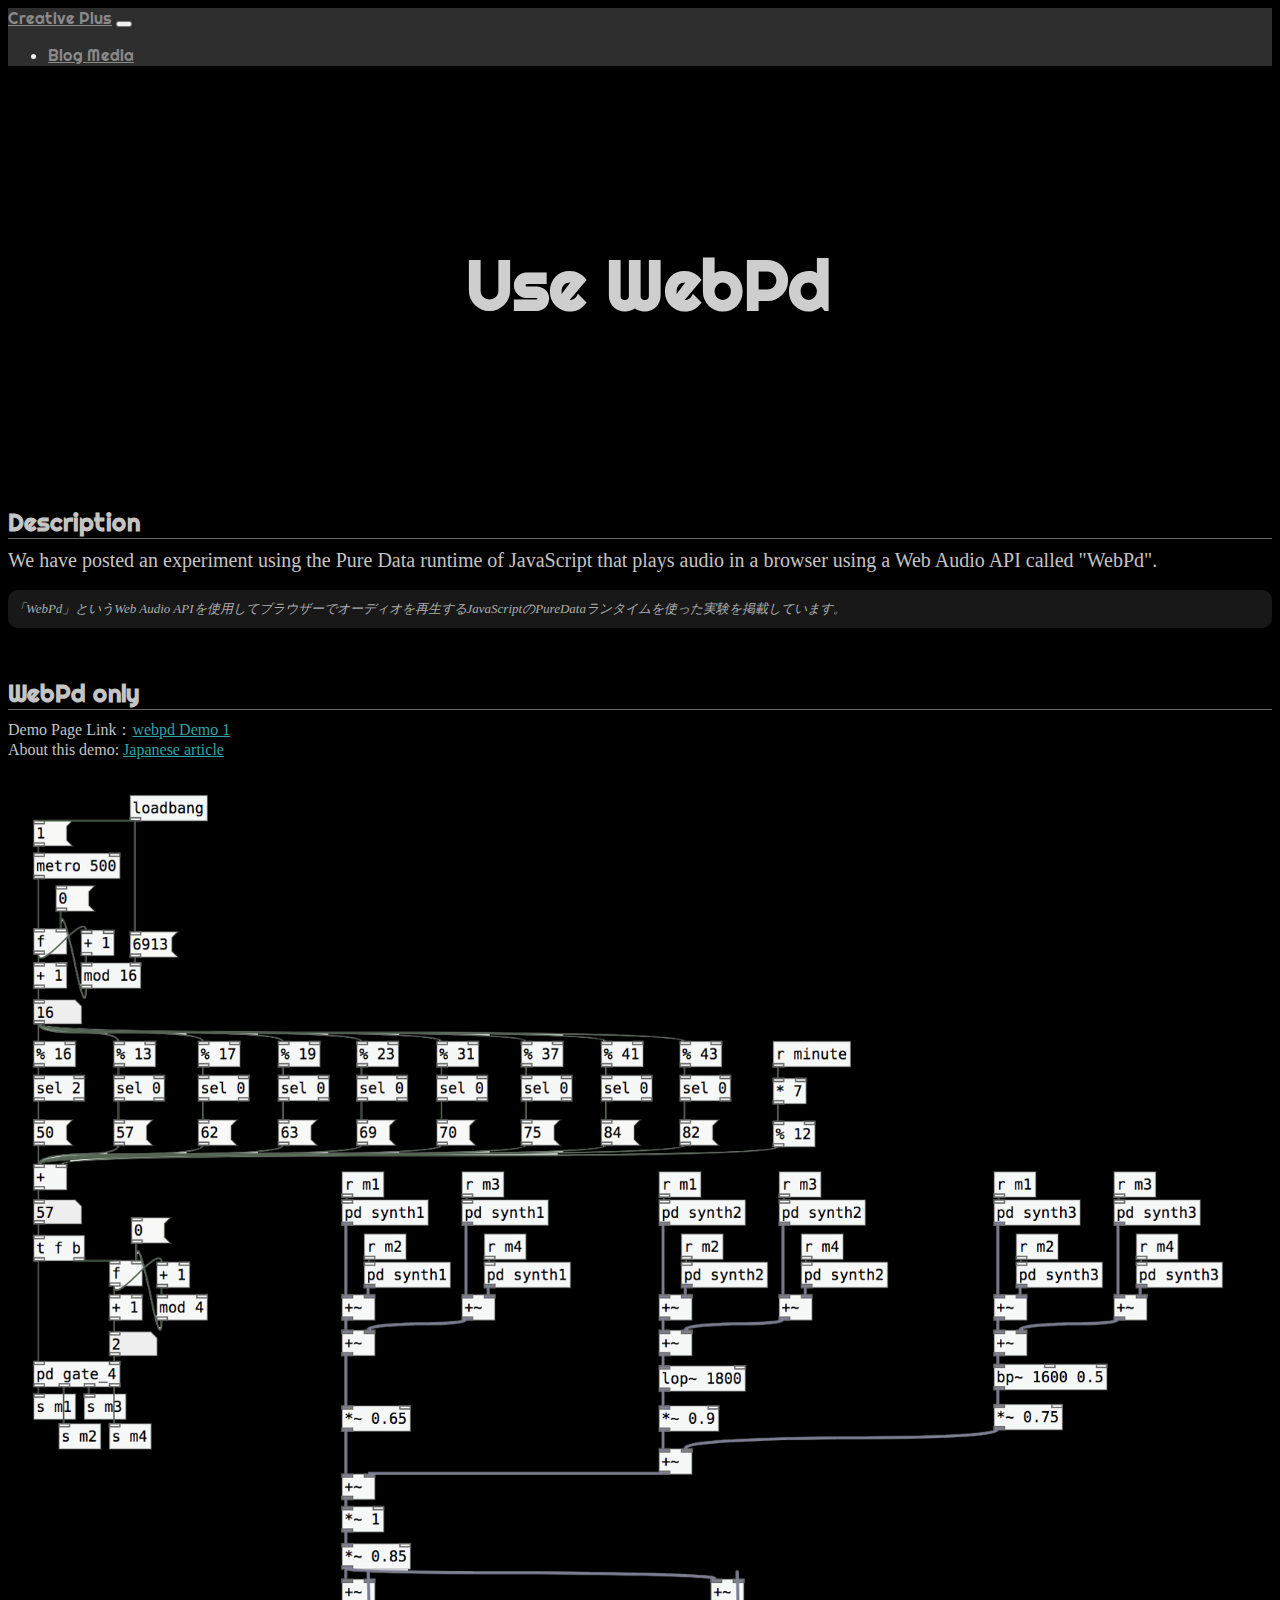
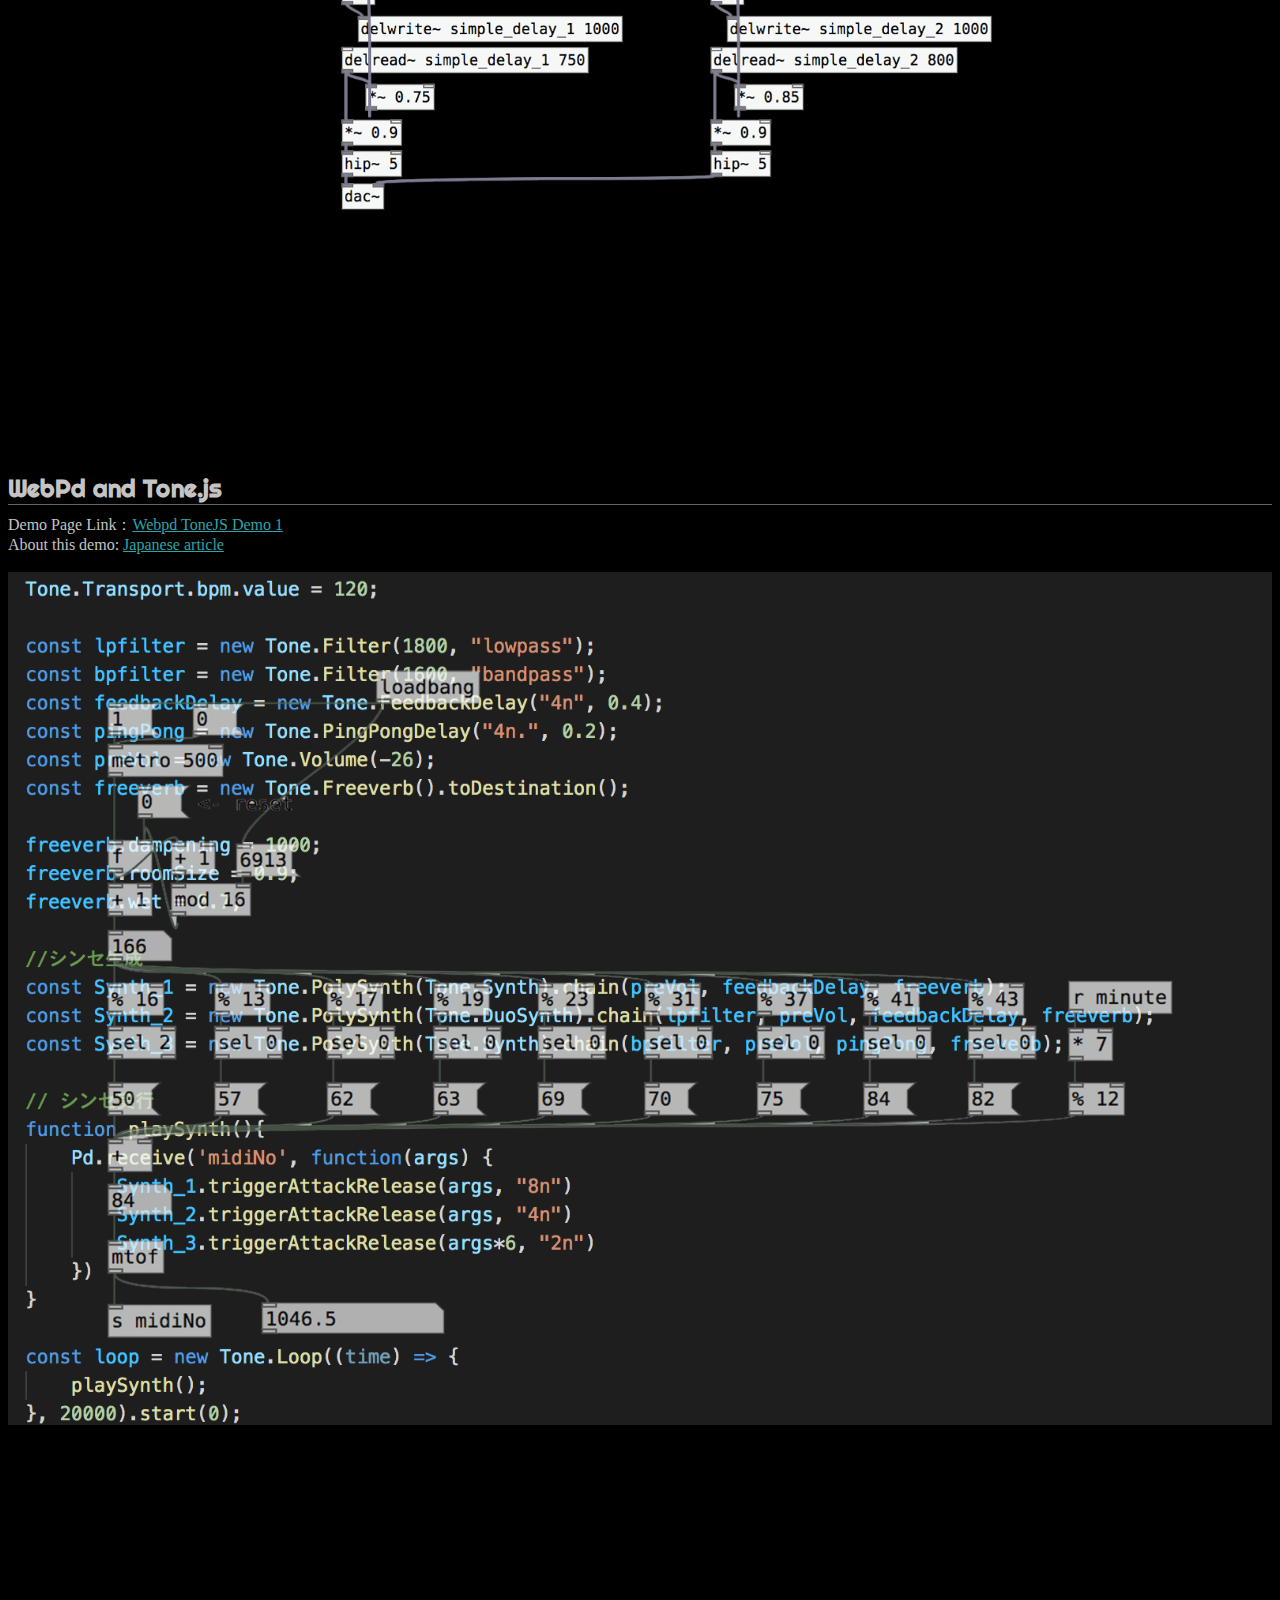
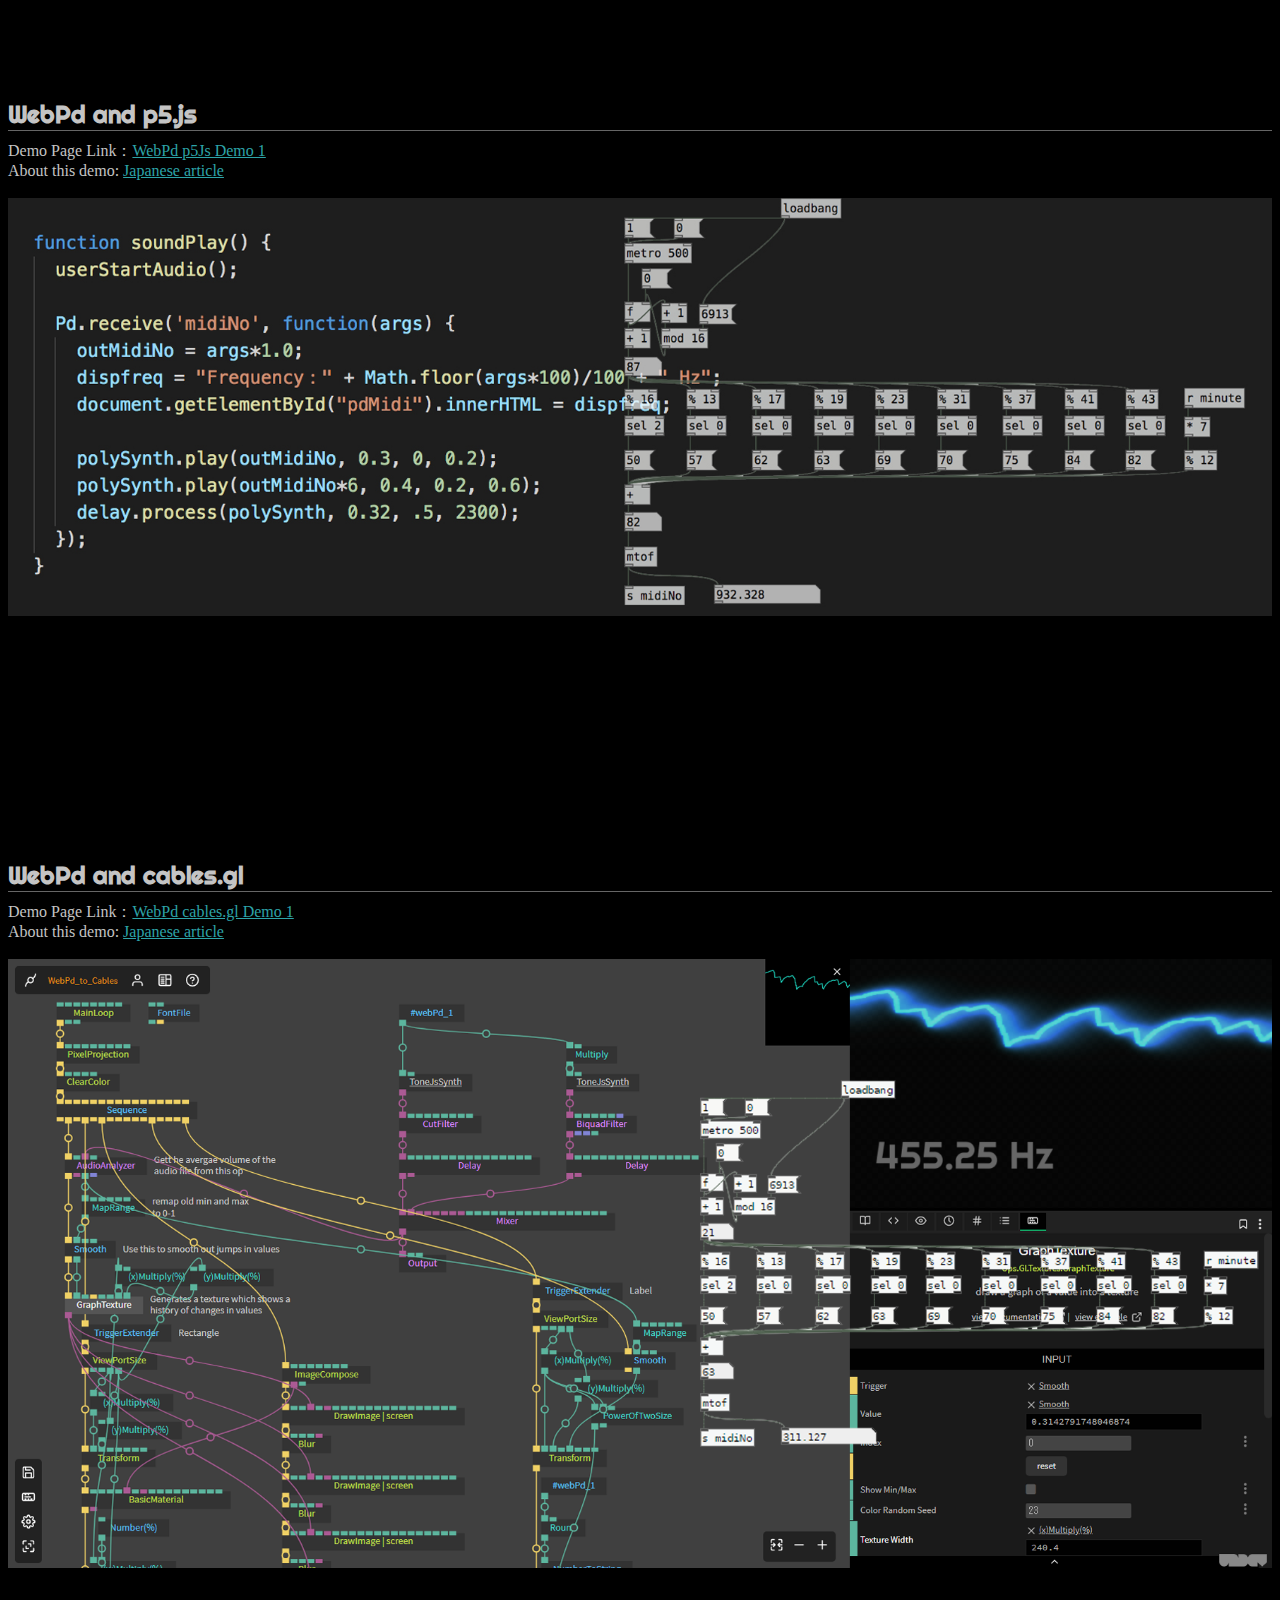
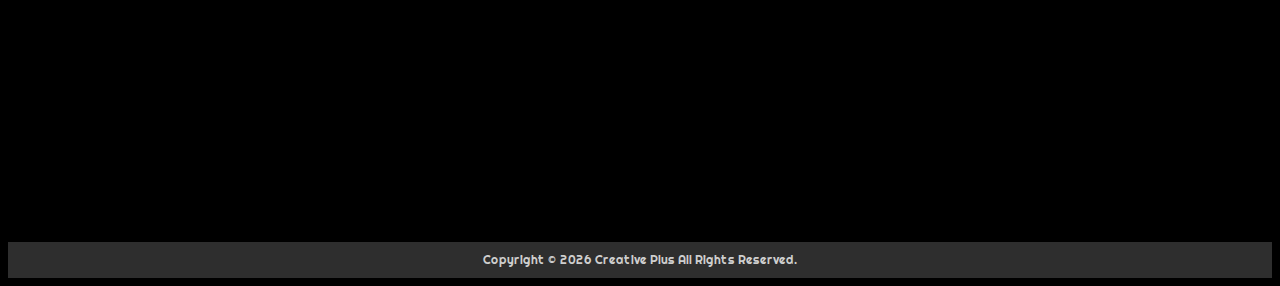
<file: index.html>
<!DOCTYPE html>
<html>
  <head>
    <meta charset="utf-8">
    <meta http-equiv="X-UA-Compatible" content="IE=edge">
    <meta name="viewport" content="width=device-width, initial-scale=1">

    <title>Use WebPd Demo | By Creative Plus</title>

	<meta name="keywords" content="WebPd,PureData,Tone.js">
    <meta name="description" content="Use WebPd">

	<link rel="stylesheet" href="https://stackpath.bootstrapcdn.com/bootstrap/4.1.3/css/bootstrap.min.css" integrity="sha384-MCw98/SFnGE8fJT3GXwEOngsV7Zt27NXFoaoApmYm81iuXoPkFOJwJ8ERdknLPMO" crossorigin="anonymous">
	<link href="./style.css" rel="stylesheet">
	<link href="https://fonts.googleapis.com/css?family=Righteous&display=swap" rel="stylesheet">

	<script type="text/javascript" src="https://creative-plus.net/webpd-demo/js/jquery-3.5.1.min.js"></script>

	<!-- ファビコン -->
	<link rel="icon" href="./icon/favicon.ico">

	<!-- スマホ用アイコン -->
	<link rel="apple-touch-icon" sizes="180x180" href="./icon/apple-touch-icon.png">

	<!-- Global site tag (gtag.js) - Google Analytics -->
	<script async src="https://www.googletagmanager.com/gtag/js?id=UA-115360150-1"></script>
	<script>
	window.dataLayer = window.dataLayer || [];
	function gtag(){dataLayer.push(arguments);}
	gtag('js', new Date());

	gtag('config', 'UA-115360150-1');
	</script>

  </head>
  <body>

<div class="container-fluid">
	<!-- ヘッダー -->
	<div class="row sticky-top">
		<div class="col-md-1 page-header">
		</div>
		<div class="col-md-10 page-header">
			<nav class="navbar navbar-expand-sm navbar-dark">
				<a class="navbar-brand" href="https://creative-plus.net/">Creative Plus</a>
				<button class="navbar-toggler" type="button" data-toggle="collapse" data-target="#navbarNavAltMarkup" aria-controls="navbarNavAltMarkup" aria-expanded="false" aria-label="Toggle navigation">
					<span class="navbar-toggler-icon"></span>
				</button>
				<div class="collapse navbar-collapse justify-content-end" id="navbarNavAltMarkup">
					<ul class="navbar-nav">
						<li class="nav-item">
							<a class="nav-link" href="https://blog.creative-plus.net/">Blog Media</span></a>
						</li>
						<!--<li class="nav-item dropdown">
							<a class="nav-link dropdown-toggle" href="#" id="navbarDropdownMenuLink" role="button" data-toggle="dropdown" aria-haspopup="true" aria-expanded="false">
								Tools
							</a>
							<div class="dropdown-menu" aria-labelledby="navbarDropdownMenuLink">
								<a class="dropdown-item" href="./index.html">Midi Number Tools</a>
								<a class="dropdown-item" href="#">New Tools</a>
							</div>
						</li>-->
					</ul>
				</div>
			</nav>
		</div>
		<div class="col-md-1 page-header">
		</div>
	</div>
	<div class="row">
		<div class="col-md-12 top-space">
			<h1><div style="font-size: 5.5vw">Use WebPd</div></h1>
		</div>
	</div>
	<!-- コンテンツ -->
	<div class="row">
		<div class="col-md-1"><!-- 全体余白 -->
		</div>
		<div class="col-md-10"><!-- メインコンテンツ　ここから -->
			<div class="row contents-margin"><!-- コンテンツタイトル -->
				<div class="col-md-12">
					<h2 class="contents-title">Description</h2>
					<div style="font-size:125%;">
						We have posted an experiment using the Pure Data runtime of JavaScript that plays audio in a browser using a Web Audio API called "WebPd".
					</div><br>
					<div class="jpn-text">
						「WebPd」というWeb Audio APIを使用してブラウザーでオーディオを再生するJavaScriptのPureDataランタイムを使った実験を掲載しています。
					</div>
				</div>
			</div>
			<div class="row contents-margin">
				<div class="col-md-6">
					<h2 class="contents-title">WebPd only</h2>
					Demo Page Link：<a href="https://creative-plus.net/webpd-demo/webpd-Demo1.html">webpd Demo 1</a><br>
					About this demo: <a href="https://blog.creative-plus.net/archives/10179" target="_blank" rel="noopener noreferrer">Japanese article</a><br><br>
					<a href="https://creative-plus.net/webpd-demo/webpd-Demo1.html"><img src="./asset1/bg.png" width="100%"></a><br>
					<br>
					<div align="center">
						<iframe width="352" height="198" src="https://www.youtube.com/embed/ieQelgTKZ0w" title="YouTube video player" frameborder="0" allow="accelerometer; autoplay; clipboard-write; encrypted-media; gyroscope; picture-in-picture" allowfullscreen></iframe>
					</div>
				</div>
				<div class="col-md-6">
					<h2 class="contents-title">WebPd and Tone.js</h2>
					Demo Page Link：<a href="https://creative-plus.net/webpd-demo/webpd-ToneJS-Demo1.html">Webpd ToneJS Demo 1</a><br>
					About this demo: <a href="https://blog.creative-plus.net/archives/10267" target="_blank" rel="noopener noreferrer">Japanese article</a><br><br>
					<a href="https://creative-plus.net/webpd-demo/webpd-ToneJS-Demo1.html"><img src="./asset2/bg.png" width="100%"></a><br>
					<br>
					<div align="center">
						<iframe width="352" height="198" src="https://www.youtube.com/embed/T7pLPPW6mYE" title="YouTube video player" frameborder="0" allow="accelerometer; autoplay; clipboard-write; encrypted-media; gyroscope; picture-in-picture" allowfullscreen></iframe>
					</div>
				</div>
			</div>
			<div class="row contents-margin">
				<div class="col-md-6">
					<h2 class="contents-title">WebPd and p5.js</h2>
					Demo Page Link：<a href="https://creative-plus.net/webpd-demo/webpd-p5js-Demo1.html">WebPd p5Js Demo 1</a><br>
					About this demo: <a href="https://blog.creative-plus.net/archives/10280" target="_blank" rel="noopener noreferrer">Japanese article</a><br><br>
					<a href="https://creative-plus.net/webpd-demo/webpd-p5js-Demo1.html"><img src="./asset3/bg_1.png" width="100%"></a><br>
					<br>
					<div align="center">
						<iframe width="352" height="198" src="https://www.youtube.com/embed/q5zw_nGdSWc" title="YouTube video player" frameborder="0" allow="accelerometer; autoplay; clipboard-write; encrypted-media; gyroscope; picture-in-picture" allowfullscreen></iframe>
					</div>
				</div>
				<div class="col-md-6">
					<h2 class="contents-title">WebPd and cables.gl</h2>
					Demo Page Link：<a href="https://creative-plus.net/webpd-demo/webpd-cables-Demo1.html">WebPd cables.gl Demo 1</a><br>
					About this demo: <a href="https://blog.creative-plus.net/archives/10292" target="_blank" rel="noopener noreferrer">Japanese article</a><br><br>
					<a href="https://creative-plus.net/webpd-demo/webpd-cables-Demo1.html"><img src="./asset4/bg.png" width="100%"></a><br>
					<br>
					<div align="center">
						<iframe width="352" height="198" src="https://www.youtube.com/embed/18wS0hyXbIo" title="YouTube video player" frameborder="0" allow="accelerometer; autoplay; clipboard-write; encrypted-media; gyroscope; picture-in-picture" allowfullscreen></iframe>
					</div>
				</div>
			</div>
		</div><!-- メインコンテンツ　ここまで -->
		<div class="col-md-1"><!-- 全体余白 -->
		</div>
	</div>
	<div class="row"><!-- Footer -->
		<div class="col-md-12 page-footer">
			<div id="copyRights" style="font-size:75%; text-align: center;"></div>
			<script data-name="BMC-Widget" data-cfasync="false" src="https://cdnjs.buymeacoffee.com/1.0.0/widget.prod.min.js" data-id="creativeplus" data-description="Support me on Buy me a coffee!" data-message="" data-color="#FF5F5F" data-position="Right" data-x_margin="18" data-y_margin="18"></script>
		</div>
	</div>
</div>


	<script type="text/javascript">myDate = new Date() ;myYear = myDate.getFullYear (); copyRights.innerHTML= 'Copyright &copy; ' + myYear + ' Creative Plus All Rights Reserved.';</script>
	<script src="https://cdnjs.cloudflare.com/ajax/libs/popper.js/1.14.3/umd/popper.min.js" integrity="sha384-ZMP7rVo3mIykV+2+9J3UJ46jBk0WLaUAdn689aCwoqbBJiSnjAK/l8WvCWPIPm49" crossorigin="anonymous"></script>
	<script src="https://stackpath.bootstrapcdn.com/bootstrap/4.1.3/js/bootstrap.min.js" integrity="sha384-ChfqqxuZUCnJSK3+MXmPNIyE6ZbWh2IMqE241rYiqJxyMiZ6OW/JmZQ5stwEULTy" crossorigin="anonymous"></script>


</body>
</html>
</file>
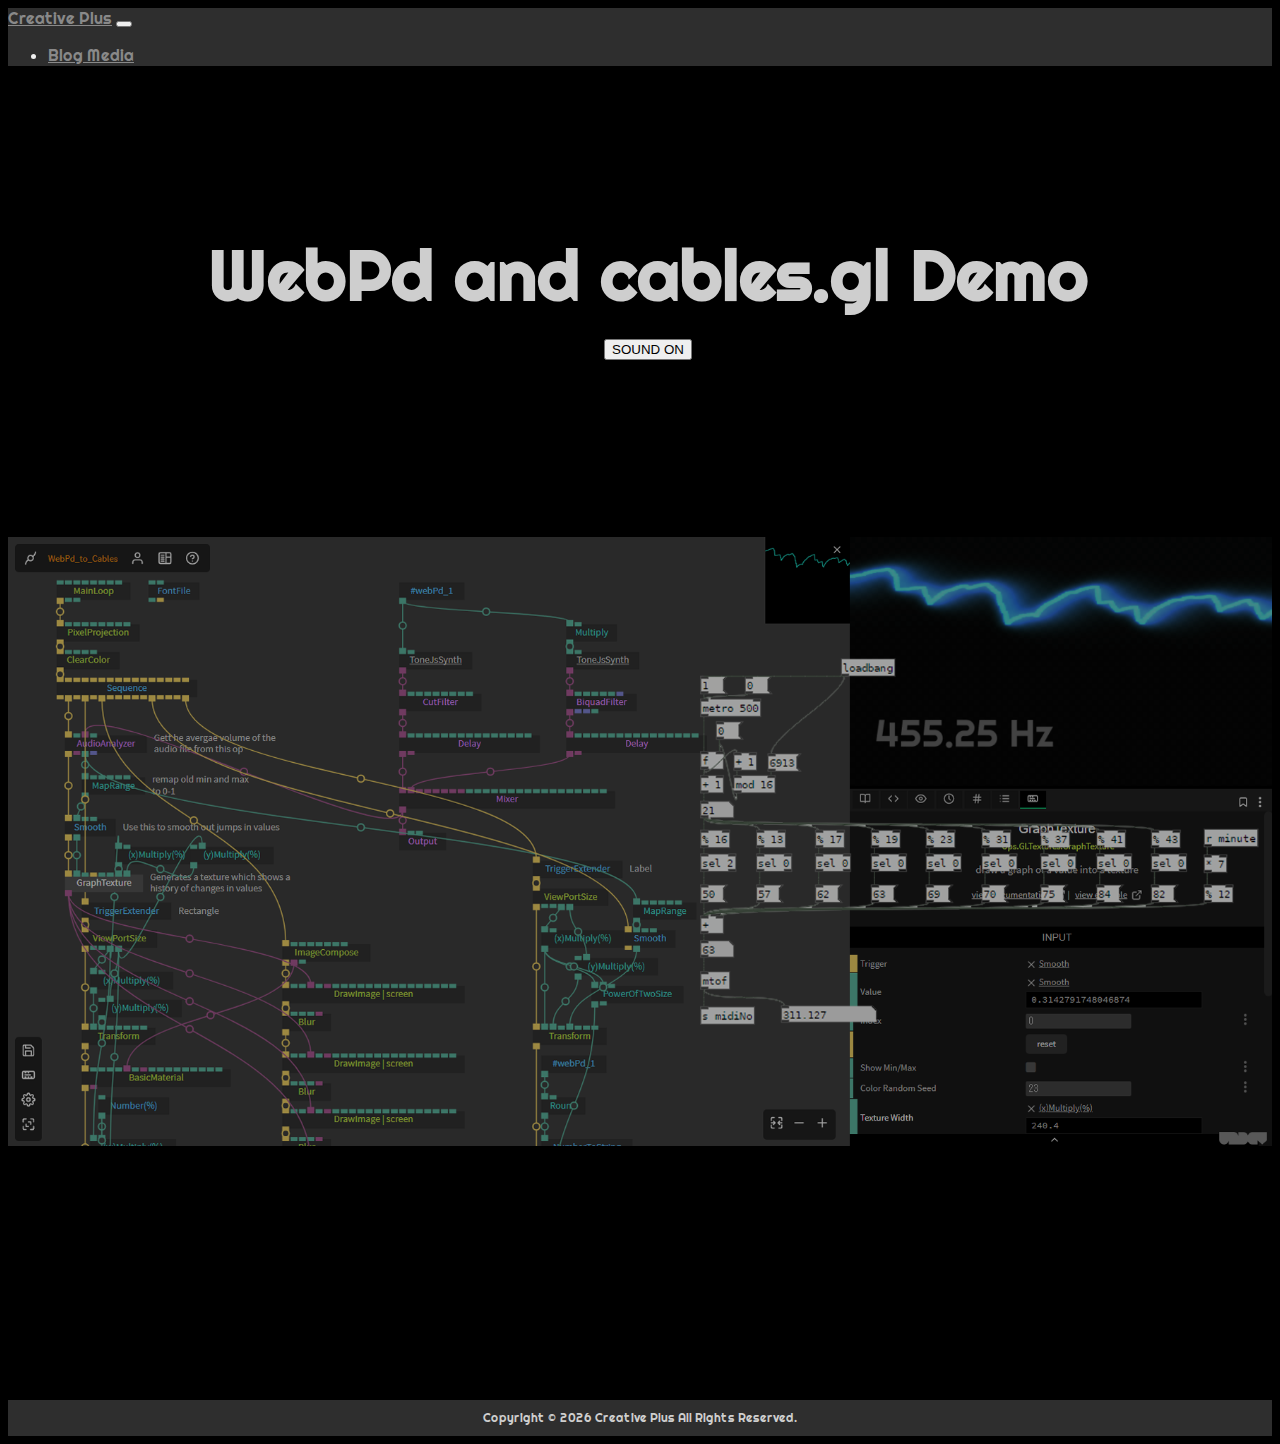
<file: webpd-cables-Demo1.html>
<!DOCTYPE html>
<html>
  <head>
    <meta charset="utf-8">
    <meta http-equiv="X-UA-Compatible" content="IE=edge">
    <meta name="viewport" content="width=device-width, initial-scale=1">

	<!-- cables 背景 -->
	<canvas id="glcanvas" width="100vw" height="100vh"></canvas>

    <title>WebPd and cables.gl Demo | By Creative Plus</title>

	<meta name="keywords" content="WebPd,cables.gl,PureData">
    <meta name="description" content="WebPd and cables.gl Demo">

	<link rel="stylesheet" href="https://stackpath.bootstrapcdn.com/bootstrap/4.1.3/css/bootstrap.min.css" integrity="sha384-MCw98/SFnGE8fJT3GXwEOngsV7Zt27NXFoaoApmYm81iuXoPkFOJwJ8ERdknLPMO" crossorigin="anonymous">
	<link href="./style.css" rel="stylesheet">
	<link href="https://fonts.googleapis.com/css?family=Righteous&display=swap" rel="stylesheet">

	<script type="text/javascript" src="https://creative-plus.net/webpd-demo/asset4/nowClock.js"></script>

	<!-- WebPd -->
	<script type="text/javascript" src="https://creative-plus.net/webpd-demo/js/jquery-3.5.1.min.js"></script>
	<script type="text/javascript" src="https://creative-plus.net/webpd-demo/js/webpd-latest.min.js"></script>

	<!-- ファビコン -->
	<link rel="icon" href="./icon/favicon.ico">

	<!-- スマホ用アイコン -->
	<link rel="apple-touch-icon" sizes="180x180" href="./icon/apple-touch-icon.png">

	<!-- Global site tag (gtag.js) - Google Analytics -->
	<script async src="https://www.googletagmanager.com/gtag/js?id=UA-115360150-1"></script>
	<script>
	window.dataLayer = window.dataLayer || [];
	function gtag(){dataLayer.push(arguments);}
	gtag('js', new Date());

	gtag('config', 'UA-115360150-1');
	</script>

  </head>
  <body>

<div class="container-fluid">
	<!-- ヘッダー -->
	<div class="row sticky-top">
		<div class="col-md-1 page-header">
		</div>
		<div class="col-md-10 page-header">
			<nav class="navbar navbar-expand-sm navbar-dark">
				<a class="navbar-brand" href="https://creative-plus.net/">Creative Plus</a>
				<button class="navbar-toggler" type="button" data-toggle="collapse" data-target="#navbarNavAltMarkup" aria-controls="navbarNavAltMarkup" aria-expanded="false" aria-label="Toggle navigation">
					<span class="navbar-toggler-icon"></span>
				</button>
				<div class="collapse navbar-collapse justify-content-end" id="navbarNavAltMarkup">
					<ul class="navbar-nav">
						<li class="nav-item">
							<a class="nav-link" href="https://blog.creative-plus.net/">Blog Media</span></a>
						</li>
					</ul>
				</div>
			</nav>
		</div>
		<div class="col-md-1 page-header">
		</div>
	</div>
	<div class="row">
		<div class="col-md-12 top-space">
			<h1><div style="font-size: 5.5vw">WebPd and cables.gl Demo</div></h1>
			<input type="button" onclick="Pd.start();setWindow()" value="SOUND ON" class="btn btn-primary">
		</div>
	</div>
	<!-- コンテンツ -->
	<div class="row" >
		<div class="col-md-1"><!-- 全体余白 -->
		</div>
		<div class="col-md-10"><!-- メインコンテンツ　ここから -->
			<!--<div class="row">
				<div class="col-md-12 contents-title anchor">
					<h2></h2>

				</div>
			</div>-->
			<div class="row contents-margin"style="padding: 50px 0px 200px;">
				<div class="col-md-12" id="settingScreen">
					<div id="RealtimeClockArea" style="font-size: 2.5vw"></div>
					<img src="./asset4/bg.png" style="opacity: 0.65;" width="100%" >
				</div>
			</div>
		</div><!-- メインコンテンツ　ここまで -->
		<div class="col-md-1"><!-- 全体余白 -->
		</div>
	</div>
	<div class="row"><!-- Footer -->
		<div class="col-md-12 page-footer">
			<div id="copyRights" style="font-size:75%; text-align: center;"></div>
			<script data-name="BMC-Widget" data-cfasync="false" src="https://cdnjs.buymeacoffee.com/1.0.0/widget.prod.min.js" data-id="creativeplus" data-description="Support me on Buy me a coffee!" data-message="" data-color="#FF5F5F" data-position="Right" data-x_margin="18" data-y_margin="18"></script>
		</div>
	</div>
</div>


	<script type="text/javascript">myDate = new Date() ;myYear = myDate.getFullYear (); copyRights.innerHTML= 'Copyright &copy; ' + myYear + ' Creative Plus All Rights Reserved.';</script>
	<script src="https://cdnjs.cloudflare.com/ajax/libs/popper.js/1.14.3/umd/popper.min.js" integrity="sha384-ZMP7rVo3mIykV+2+9J3UJ46jBk0WLaUAdn689aCwoqbBJiSnjAK/l8WvCWPIPm49" crossorigin="anonymous"></script>
	<script src="https://stackpath.bootstrapcdn.com/bootstrap/4.1.3/js/bootstrap.min.js" integrity="sha384-ChfqqxuZUCnJSK3+MXmPNIyE6ZbWh2IMqE241rYiqJxyMiZ6OW/JmZQ5stwEULTy" crossorigin="anonymous"></script>

	<script>
		//document.body.onclick = setWindow; //画面のどこをクリックしても

		//初期表示は非表示
		document.getElementById("settingScreen").style.visibility ="visible";

		function setWindow(){
			const settingScreen = document.getElementById("settingScreen");

			if(settingScreen.style.visibility=="visible"){
				// hiddenで非表示
				settingScreen.style.visibility ="hidden";
			}else{
				// visibleで表示
				settingScreen.style.visibility ="visible";
			}
		}
	</script>

	<libs/>
	<script type="text/javascript" src="./asset4/js/patch.js" async></script>
	<corelibs/>

	<script>

		// disable rubberband effect on mobile devices
		document.getElementById('glcanvas').addEventListener('touchmove', (e)=>{ e.preventDefault(); }, false);


		function patchInitialized(patch) {
			// You can now access the patch object (patch), register variable watchers and so on
		}

		function patchFinishedLoading(patch) {
			// The patch is ready now, all assets have been loaded
		}

		//WebPdのロード
		var patch
		$.get('./asset4/myPatch.pd', function(patchStr) {
		patch = Pd.loadPatch(patchStr)
		//Pd.start()
		})

		document.addEventListener('CABLES.jsLoaded', function (event) {
			CABLES.patch = new CABLES.Patch({
				patch: CABLES.exportedPatch,
				prefixAssetPath: '',
				glCanvasId: 'glcanvas',
				glCanvasResizeToWindow: true,
				onPatchLoaded: patchInitialized,
				onFinishedLoading: patchFinishedLoading,
			});
			Pd.receive('midiNo', function(args) {
				CABLES.patch.setVariable("webPd_1",args); //cablesに渡す("ID名",値)
			})

		});

	</script>
</body>
</html>
</file>
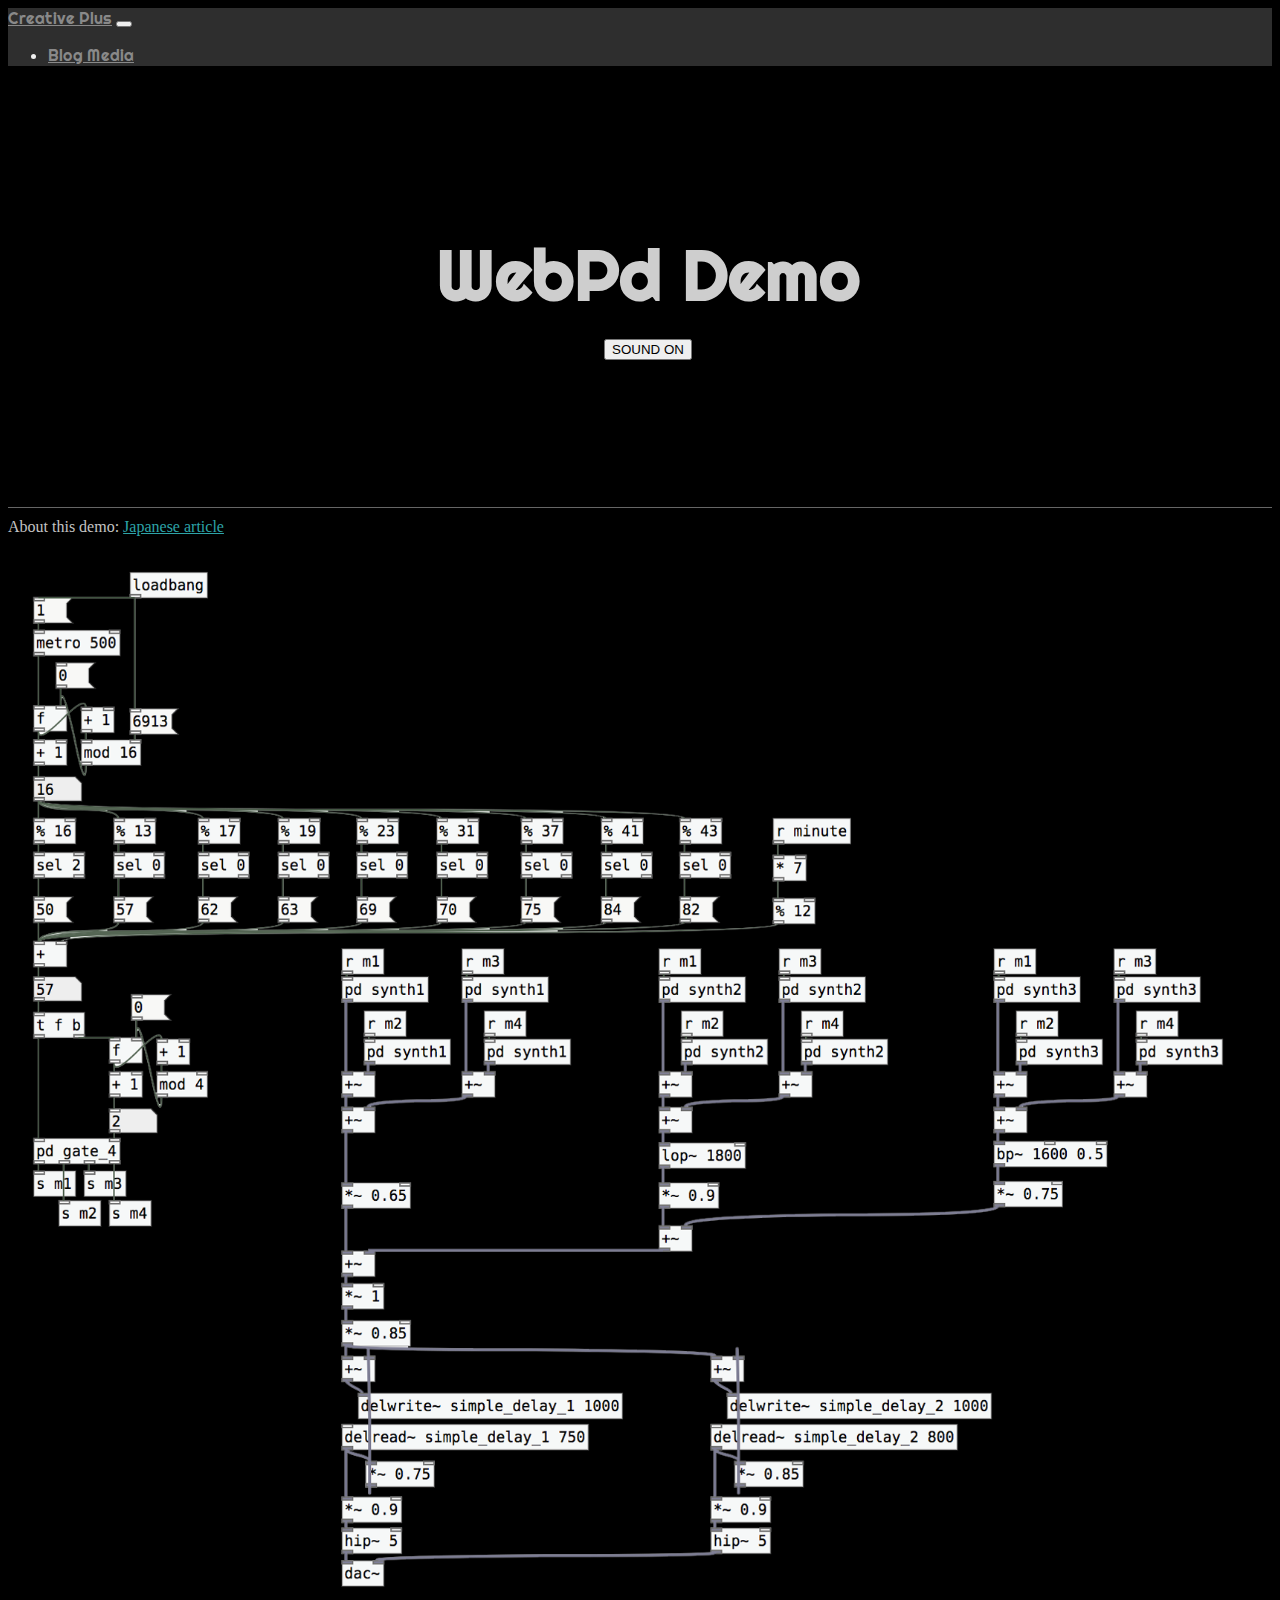
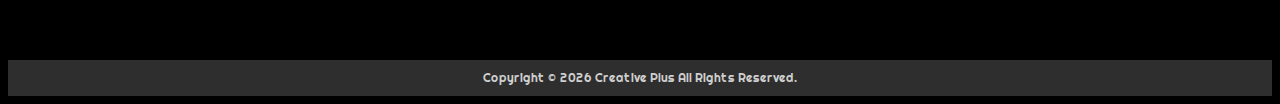
<file: webpd-Demo1.html>
<!DOCTYPE html>
<html>
  <head>
    <meta charset="utf-8">
    <meta http-equiv="X-UA-Compatible" content="IE=edge">
    <meta name="viewport" content="width=device-width, initial-scale=1">

    <title>WebPd Demo | By Creative Plus</title>

	<meta name="keywords" content="WebPd,PureData">
    <meta name="description" content="WebPd Demo">

	<link rel="stylesheet" href="https://stackpath.bootstrapcdn.com/bootstrap/4.1.3/css/bootstrap.min.css" integrity="sha384-MCw98/SFnGE8fJT3GXwEOngsV7Zt27NXFoaoApmYm81iuXoPkFOJwJ8ERdknLPMO" crossorigin="anonymous">
	<link href="./style.css" rel="stylesheet">
	<link href="https://fonts.googleapis.com/css?family=Righteous&display=swap" rel="stylesheet">

	<script type="text/javascript" src="https://creative-plus.net/webpd-demo/js/jquery-3.5.1.min.js"></script>

	<!-- WebPd -->
	<script type="text/javascript" src="https://creative-plus.net/webpd-demo/js/webpd-latest.min.js"></script>

	<script>
        var patch
        $.get('https://creative-plus.net/webpd-demo/asset1/myPatch.pd', function(patchStr) {
          patch = Pd.loadPatch(patchStr)
        })
    </script>

	<script type="text/javascript" src="https://creative-plus.net/webpd-demo/asset1/nowClock.js"></script>

	<!-- ファビコン -->
	<link rel="icon" href="./icon/favicon.ico">

	<!-- スマホ用アイコン -->
	<link rel="apple-touch-icon" sizes="180x180" href="./icon/apple-touch-icon.png">

	<!-- Global site tag (gtag.js) - Google Analytics -->
	<script async src="https://www.googletagmanager.com/gtag/js?id=UA-115360150-1"></script>
	<script>
	window.dataLayer = window.dataLayer || [];
	function gtag(){dataLayer.push(arguments);}
	gtag('js', new Date());

	gtag('config', 'UA-115360150-1');
	</script>

  </head>
  <body>

<div class="container-fluid">
	<!-- ヘッダー -->
	<div class="row sticky-top">
		<div class="col-md-1 page-header">
		</div>
		<div class="col-md-10 page-header">
			<nav class="navbar navbar-expand-sm navbar-dark">
				<a class="navbar-brand" href="https://creative-plus.net/">Creative Plus</a>
				<button class="navbar-toggler" type="button" data-toggle="collapse" data-target="#navbarNavAltMarkup" aria-controls="navbarNavAltMarkup" aria-expanded="false" aria-label="Toggle navigation">
					<span class="navbar-toggler-icon"></span>
				</button>
				<div class="collapse navbar-collapse justify-content-end" id="navbarNavAltMarkup">
					<ul class="navbar-nav">
						<li class="nav-item">
							<a class="nav-link" href="https://blog.creative-plus.net/">Blog Media</span></a>
						</li>
						<!--<li class="nav-item dropdown">
							<a class="nav-link dropdown-toggle" href="#" id="navbarDropdownMenuLink" role="button" data-toggle="dropdown" aria-haspopup="true" aria-expanded="false">
								Tools
							</a>
							<div class="dropdown-menu" aria-labelledby="navbarDropdownMenuLink">
								<a class="dropdown-item" href="./index.html">Midi Number Tools</a>
								<a class="dropdown-item" href="#">New Tools</a>
							</div>
						</li>-->
					</ul>
				</div>
			</nav>
		</div>
		<div class="col-md-1 page-header">
		</div>
	</div>
	<div class="row">
		<div class="col-md-12 top-space">
			<h1><div style="font-size: 5.5vw">WebPd Demo</div></h1>
			<div id="RealtimeClockArea" style="font-size: 2.5vw"></div>
			<input type="button" onclick="Pd.start()" value="SOUND ON" class="btn btn-primary">
		</div>
	</div>
	<!-- コンテンツ -->
	<div class="row">
		<div class="col-md-1"><!-- 全体余白 -->
		</div>
		<div class="col-md-10"><!-- メインコンテンツ　ここから -->
			<div class="row"><!-- コンテンツタイトル -->
				<div class="col-md-12 contents-title anchor">
					<h2></h2>
				</div>
			</div>
			<div class="row contents-margin">
				<div class="col-md-12">
					About this demo: <a href="https://blog.creative-plus.net/archives/10179" target="_blank" rel="noopener noreferrer">Japanese article</a><br><br>
					<img src="./asset1/bg.png" alt="" width="100%">
				</div>
			</div>
		</div><!-- メインコンテンツ　ここまで -->
		<div class="col-md-1"><!-- 全体余白 -->
		</div>
	</div>
	<div class="row"><!-- Footer -->
		<div class="col-md-12 page-footer">
			<div id="copyRights" style="font-size:75%; text-align: center;"></div>
			<script data-name="BMC-Widget" data-cfasync="false" src="https://cdnjs.buymeacoffee.com/1.0.0/widget.prod.min.js" data-id="creativeplus" data-description="Support me on Buy me a coffee!" data-message="" data-color="#FF5F5F" data-position="Right" data-x_margin="18" data-y_margin="18"></script>
		</div>
	</div>
</div>


	<script type="text/javascript">myDate = new Date() ;myYear = myDate.getFullYear (); copyRights.innerHTML= 'Copyright &copy; ' + myYear + ' Creative Plus All Rights Reserved.';</script>
	<script src="https://cdnjs.cloudflare.com/ajax/libs/popper.js/1.14.3/umd/popper.min.js" integrity="sha384-ZMP7rVo3mIykV+2+9J3UJ46jBk0WLaUAdn689aCwoqbBJiSnjAK/l8WvCWPIPm49" crossorigin="anonymous"></script>
	<script src="https://stackpath.bootstrapcdn.com/bootstrap/4.1.3/js/bootstrap.min.js" integrity="sha384-ChfqqxuZUCnJSK3+MXmPNIyE6ZbWh2IMqE241rYiqJxyMiZ6OW/JmZQ5stwEULTy" crossorigin="anonymous"></script>


</body>
</html>
</file>
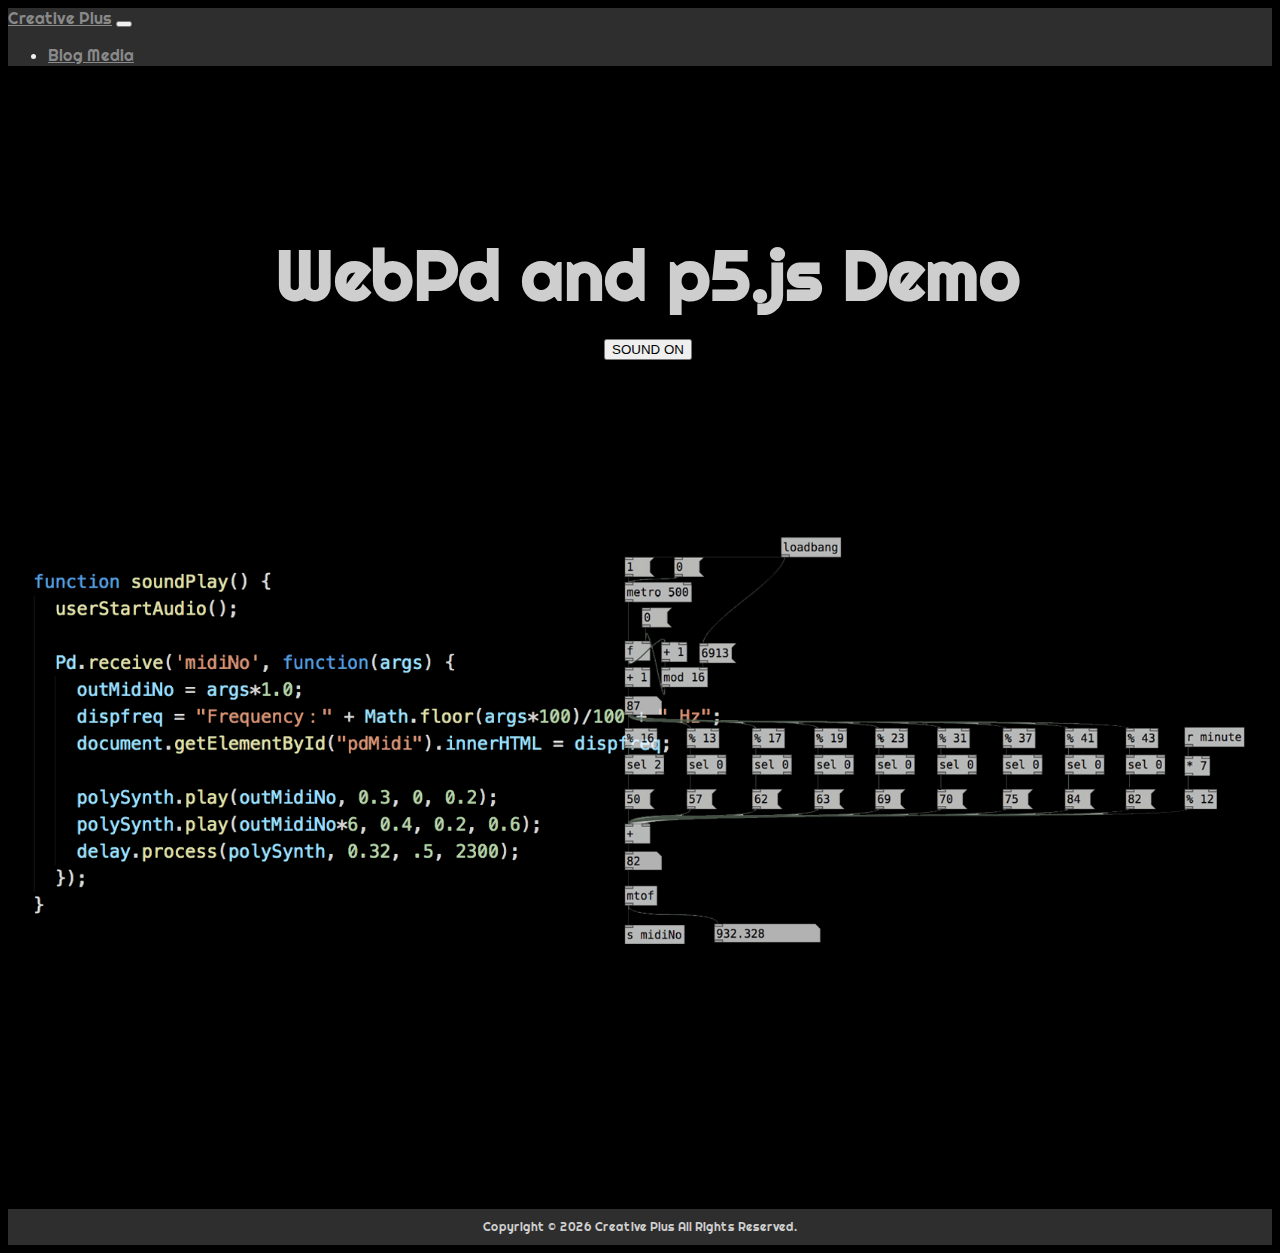
<file: webpd-p5js-Demo1.html>
<!DOCTYPE html>
<html>
  <head>
    <meta charset="utf-8">
    <meta http-equiv="X-UA-Compatible" content="IE=edge">
    <meta name="viewport" content="width=device-width, initial-scale=1">

    <title>WebPd and p5.js Demo | By Creative Plus</title>

	<meta name="keywords" content="WebPd,p5.js,PureData">
    <meta name="description" content="WebPd and p5.js Demo">

	<link rel="stylesheet" href="https://stackpath.bootstrapcdn.com/bootstrap/4.1.3/css/bootstrap.min.css" integrity="sha384-MCw98/SFnGE8fJT3GXwEOngsV7Zt27NXFoaoApmYm81iuXoPkFOJwJ8ERdknLPMO" crossorigin="anonymous">
	<link href="./style.css" rel="stylesheet">
	<link href="https://fonts.googleapis.com/css?family=Righteous&display=swap" rel="stylesheet">

	<script type="text/javascript" src="https://creative-plus.net/webpd-demo/asset2/nowClock.js"></script>

    <!-- P5js -->
    <script type="text/javascript" src="https://creative-plus.net/webpd-demo/js/p5.js"></script>
	<script type="text/javascript" src="https://creative-plus.net/webpd-demo/js/p5.sound.js"></script>
	<script type="text/javascript" src="./asset3/p5-VisualSound.js"></script>

	<!-- WebPd -->
	<script type="text/javascript" src="https://creative-plus.net/webpd-demo/js/jquery-3.5.1.min.js"></script>
	<script type="text/javascript" src="https://creative-plus.net/webpd-demo/js/webpd-latest.min.js"></script>
	<script>
        var patch
        $.get('./asset3/myPatch.pd', function(patchStr) {
          patch = Pd.loadPatch(patchStr)
        })
    </script>


	<!-- ファビコン -->
	<link rel="icon" href="./icon/favicon.ico">

	<!-- スマホ用アイコン -->
	<link rel="apple-touch-icon" sizes="180x180" href="./icon/apple-touch-icon.png">

	<!-- Global site tag (gtag.js) - Google Analytics -->
	<script async src="https://www.googletagmanager.com/gtag/js?id=UA-115360150-1"></script>
	<script>
	window.dataLayer = window.dataLayer || [];
	function gtag(){dataLayer.push(arguments);}
	gtag('js', new Date());

	gtag('config', 'UA-115360150-1');
	</script>

  </head>
  <body>

<div class="container-fluid">
	<!-- ヘッダー -->
	<div class="row sticky-top">
		<div class="col-md-1 page-header">
		</div>
		<div class="col-md-10 page-header">
			<nav class="navbar navbar-expand-sm navbar-dark">
				<a class="navbar-brand" href="https://creative-plus.net/">Creative Plus</a>
				<button class="navbar-toggler" type="button" data-toggle="collapse" data-target="#navbarNavAltMarkup" aria-controls="navbarNavAltMarkup" aria-expanded="false" aria-label="Toggle navigation">
					<span class="navbar-toggler-icon"></span>
				</button>
				<div class="collapse navbar-collapse justify-content-end" id="navbarNavAltMarkup">
					<ul class="navbar-nav">
						<li class="nav-item">
							<a class="nav-link" href="https://blog.creative-plus.net/">Blog Media</span></a>
						</li>
						<!--<li class="nav-item dropdown">
							<a class="nav-link dropdown-toggle" href="#" id="navbarDropdownMenuLink" role="button" data-toggle="dropdown" aria-haspopup="true" aria-expanded="false">
								Tools
							</a>
							<div class="dropdown-menu" aria-labelledby="navbarDropdownMenuLink">
								<a class="dropdown-item" href="./index.html">Midi Number Tools</a>
								<a class="dropdown-item" href="#">New Tools</a>
							</div>
						</li>-->
					</ul>
				</div>
			</nav>
		</div>
		<div class="col-md-1 page-header">
		</div>
	</div>
	<div class="row">
		<div class="col-md-12 top-space">
			<h1><div style="font-size: 5.5vw">WebPd and p5.js Demo</div></h1>
			<input type="button" onclick="Pd.start();soundPlay();setWindow()" value="SOUND ON" class="btn btn-primary">
		</div>
	</div>
	<!-- コンテンツ -->
	<div class="row">
		<div class="col-md-1"><!-- 全体余白 -->
		</div>
		<div class="col-md-10"><!-- メインコンテンツ　ここから -->
			<!--<div class="row">
				<div class="col-md-12 contents-title anchor">
					<h2></h2>
				</div>
			</div>-->
			<div class="row contents-margin"style="padding: 50px 0px 200px;">
				<div class="col-md-12" id="settingScreen">
					<div id="RealtimeClockArea" style="font-size: 2.5vw"></div>
					<div id="pdMidi" style="font-size: 2.5vw"></div>
					<img src="./asset3/bg.png" alt="" width="100%">
				</div>
			</div>
		</div><!-- メインコンテンツ　ここまで -->
		<div class="col-md-1"><!-- 全体余白 -->
		</div>
	</div>
	<div class="row"><!-- Footer -->
		<div class="col-md-12 page-footer">
			<div id="copyRights" style="font-size:75%; text-align: center;"></div>
			<script data-name="BMC-Widget" data-cfasync="false" src="https://cdnjs.buymeacoffee.com/1.0.0/widget.prod.min.js" data-id="creativeplus" data-description="Support me on Buy me a coffee!" data-message="" data-color="#FF5F5F" data-position="Right" data-x_margin="18" data-y_margin="18"></script>
		</div>
	</div>
</div>


	<script type="text/javascript">myDate = new Date() ;myYear = myDate.getFullYear (); copyRights.innerHTML= 'Copyright &copy; ' + myYear + ' Creative Plus All Rights Reserved.';</script>
	<script src="https://cdnjs.cloudflare.com/ajax/libs/popper.js/1.14.3/umd/popper.min.js" integrity="sha384-ZMP7rVo3mIykV+2+9J3UJ46jBk0WLaUAdn689aCwoqbBJiSnjAK/l8WvCWPIPm49" crossorigin="anonymous"></script>
	<script src="https://stackpath.bootstrapcdn.com/bootstrap/4.1.3/js/bootstrap.min.js" integrity="sha384-ChfqqxuZUCnJSK3+MXmPNIyE6ZbWh2IMqE241rYiqJxyMiZ6OW/JmZQ5stwEULTy" crossorigin="anonymous"></script>

	<script>
		//document.body.onclick = setWindow; //画面のどこをクリックしても

		//初期表示は非表示
		document.getElementById("settingScreen").style.visibility ="visible";

		function setWindow(){
			const settingScreen = document.getElementById("settingScreen");

			if(settingScreen.style.visibility=="visible"){
				// hiddenで非表示
				settingScreen.style.visibility ="hidden";
			}else{
				// visibleで表示
				settingScreen.style.visibility ="visible";
			}
		}
	</script>
</body>
</html>
</file>
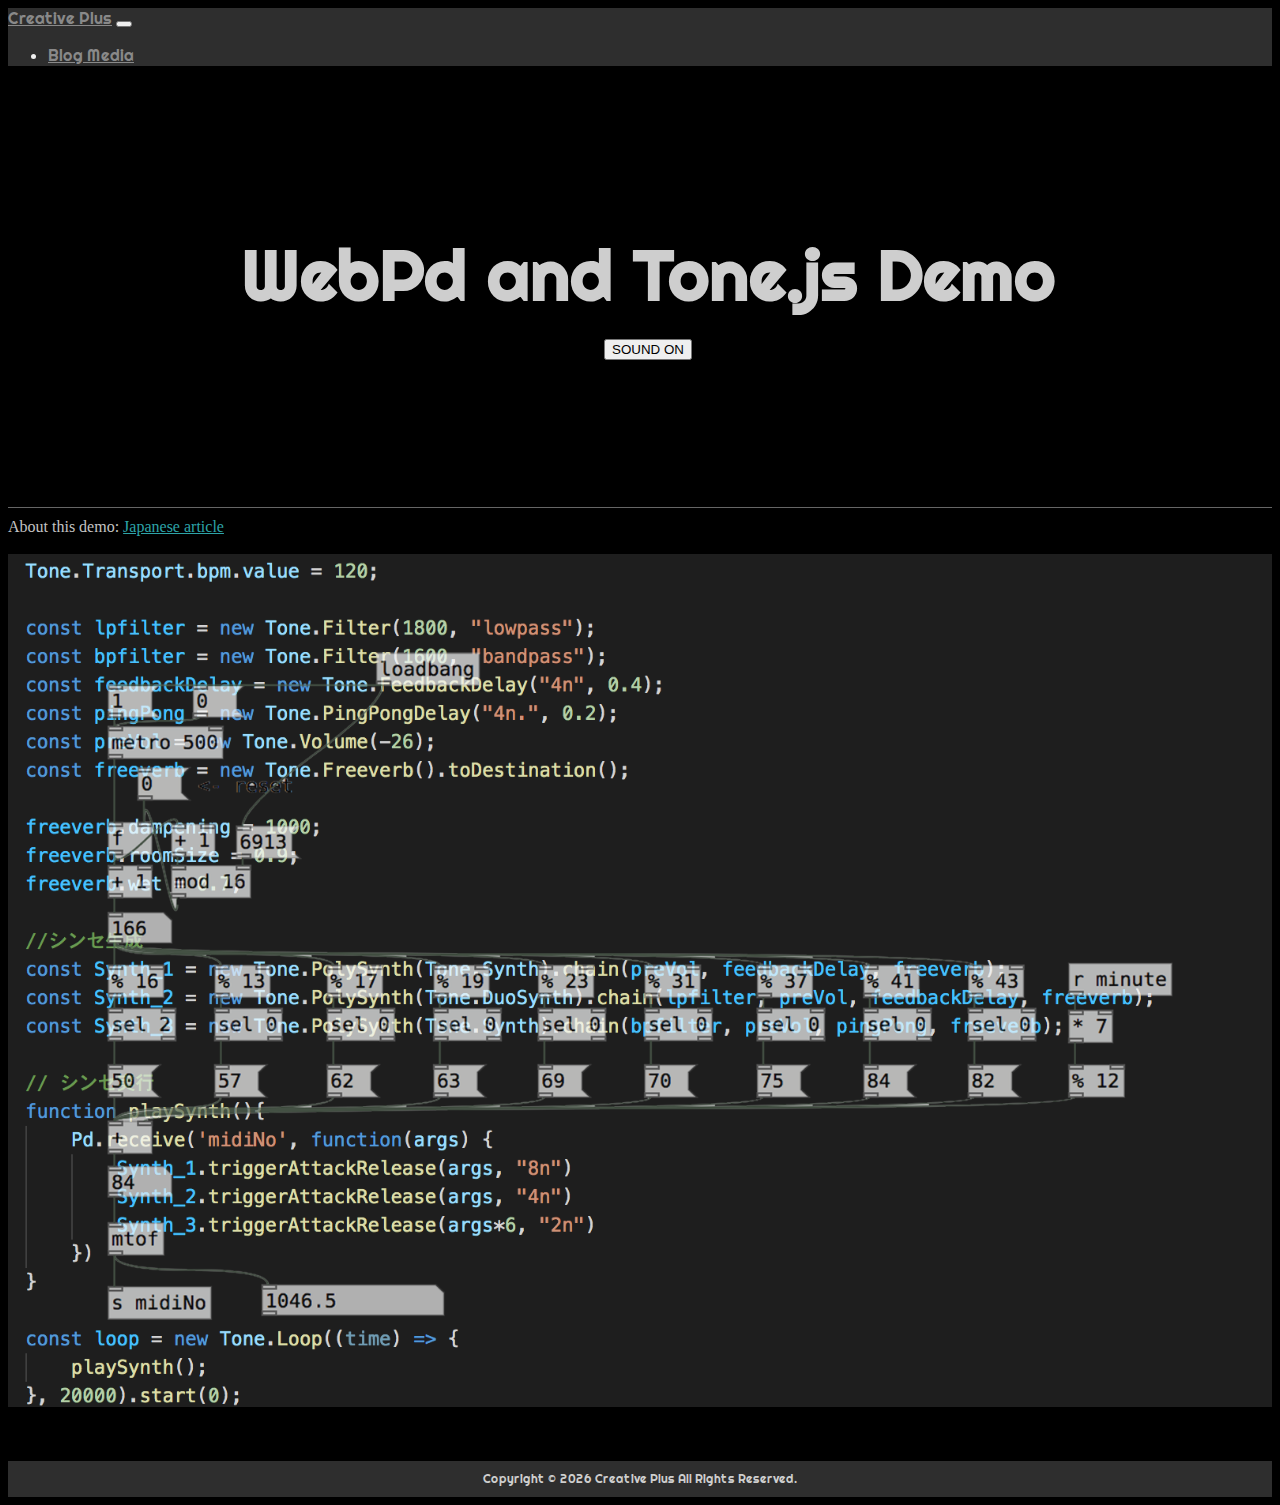
<file: webpd-ToneJS-Demo1.html>
<!DOCTYPE html>
<html>
  <head>
    <meta charset="utf-8">
    <meta http-equiv="X-UA-Compatible" content="IE=edge">
    <meta name="viewport" content="width=device-width, initial-scale=1">

    <title>WebPd & Tone.js Demo | By Creative Plus</title>

	<meta name="keywords" content="WebPd,Tone.js,PureData">
    <meta name="description" content="WebPd & Tone.js Demo">

	<link rel="stylesheet" href="https://stackpath.bootstrapcdn.com/bootstrap/4.1.3/css/bootstrap.min.css" integrity="sha384-MCw98/SFnGE8fJT3GXwEOngsV7Zt27NXFoaoApmYm81iuXoPkFOJwJ8ERdknLPMO" crossorigin="anonymous">
	<link href="./style.css" rel="stylesheet">
	<link href="https://fonts.googleapis.com/css?family=Righteous&display=swap" rel="stylesheet">

	<script type="text/javascript" src="https://creative-plus.net/webpd-demo/js/jquery-3.5.1.min.js"></script>

	<!-- WebPd -->
	<script type="text/javascript" src="https://creative-plus.net/webpd-demo/js/webpd-latest.min.js"></script>
	<!-- Tone.js -->
	<script type="text/javascript" src="https://creative-plus.net/webpd-demo/js/Tone.js"></script>

	<script>
        var patch
        $.get('./asset2/myPatch.pd', function(patchStr) {
          patch = Pd.loadPatch(patchStr)
        })
    </script>

	<script type="text/javascript" src="https://creative-plus.net/webpd-demo/asset2/nowClock.js"></script>
	<script type="text/javascript" src="https://creative-plus.net/webpd-demo/asset2/toneSound.js"></script>

	<!-- ファビコン -->
	<link rel="icon" href="./icon/favicon.ico">

	<!-- スマホ用アイコン -->
	<link rel="apple-touch-icon" sizes="180x180" href="./icon/apple-touch-icon.png">

	<!-- Global site tag (gtag.js) - Google Analytics -->
	<script async src="https://www.googletagmanager.com/gtag/js?id=UA-115360150-1"></script>
	<script>
	window.dataLayer = window.dataLayer || [];
	function gtag(){dataLayer.push(arguments);}
	gtag('js', new Date());

	gtag('config', 'UA-115360150-1');
	</script>

  </head>
  <body>

<div class="container-fluid">
	<!-- ヘッダー -->
	<div class="row sticky-top">
		<div class="col-md-1 page-header">
		</div>
		<div class="col-md-10 page-header">
			<nav class="navbar navbar-expand-sm navbar-dark">
				<a class="navbar-brand" href="https://creative-plus.net/">Creative Plus</a>
				<button class="navbar-toggler" type="button" data-toggle="collapse" data-target="#navbarNavAltMarkup" aria-controls="navbarNavAltMarkup" aria-expanded="false" aria-label="Toggle navigation">
					<span class="navbar-toggler-icon"></span>
				</button>
				<div class="collapse navbar-collapse justify-content-end" id="navbarNavAltMarkup">
					<ul class="navbar-nav">
						<li class="nav-item">
							<a class="nav-link" href="https://blog.creative-plus.net/">Blog Media</span></a>
						</li>
						<!--<li class="nav-item dropdown">
							<a class="nav-link dropdown-toggle" href="#" id="navbarDropdownMenuLink" role="button" data-toggle="dropdown" aria-haspopup="true" aria-expanded="false">
								Tools
							</a>
							<div class="dropdown-menu" aria-labelledby="navbarDropdownMenuLink">
								<a class="dropdown-item" href="./index.html">Midi Number Tools</a>
								<a class="dropdown-item" href="#">New Tools</a>
							</div>
						</li>-->
					</ul>
				</div>
			</nav>
		</div>
		<div class="col-md-1 page-header">
		</div>
	</div>
	<div class="row">
		<div class="col-md-12 top-space">
			<h1><div style="font-size: 5.5vw">WebPd and Tone.js Demo</div></h1>
			<input type="button" onclick="Pd.start();playSynth()" value="SOUND ON" class="btn btn-primary">
		</div>
	</div>
	<!-- コンテンツ -->
	<div class="row">
		<div class="col-md-1"><!-- 全体余白 -->
		</div>
		<div class="col-md-10"><!-- メインコンテンツ　ここから -->
			<div class="row"><!-- コンテンツタイトル -->
				<div class="col-md-12 contents-title anchor">
					<h2></h2>
				</div>
			</div>
			<div class="row contents-margin">
				<div class="col-md-12">
					<div id="RealtimeClockArea" style="font-size: 2.5vw"></div>
					<div id="pdMidi" style="font-size: 2.5vw"></div>
					About this demo: <a href="https://blog.creative-plus.net/archives/10267" target="_blank" rel="noopener noreferrer">Japanese article</a><br><br>
					<img src="./asset2/bg.png" alt="" width="100%">
				</div>
			</div>
		</div><!-- メインコンテンツ　ここまで -->
		<div class="col-md-1"><!-- 全体余白 -->
		</div>
	</div>
	<div class="row"><!-- Footer -->
		<div class="col-md-12 page-footer">
			<div id="copyRights" style="font-size:75%; text-align: center;"></div>
			<script data-name="BMC-Widget" data-cfasync="false" src="https://cdnjs.buymeacoffee.com/1.0.0/widget.prod.min.js" data-id="creativeplus" data-description="Support me on Buy me a coffee!" data-message="" data-color="#FF5F5F" data-position="Right" data-x_margin="18" data-y_margin="18"></script>
		</div>
	</div>
</div>


	<script type="text/javascript">myDate = new Date() ;myYear = myDate.getFullYear (); copyRights.innerHTML= 'Copyright &copy; ' + myYear + ' Creative Plus All Rights Reserved.';</script>
	<script src="https://cdnjs.cloudflare.com/ajax/libs/popper.js/1.14.3/umd/popper.min.js" integrity="sha384-ZMP7rVo3mIykV+2+9J3UJ46jBk0WLaUAdn689aCwoqbBJiSnjAK/l8WvCWPIPm49" crossorigin="anonymous"></script>
	<script src="https://stackpath.bootstrapcdn.com/bootstrap/4.1.3/js/bootstrap.min.js" integrity="sha384-ChfqqxuZUCnJSK3+MXmPNIyE6ZbWh2IMqE241rYiqJxyMiZ6OW/JmZQ5stwEULTy" crossorigin="anonymous"></script>


</body>
</html>
</file>
<file: style.css>
/*Empty CSS file for your own CSS*/

body {
    background-color: #000000;
    color: #c4c4c4;
}


a {
    color: #2DA4A8;
}

a:hover{
    color: #FEAA3A;
    text-decoration: none;
}

.page-header{
    background-color: #4d4d4d99;
    color: #f0f0f0;
    font-family: 'Righteous', cursive;
}

.page-header a{
    color: #898989;
}

.contents-title{
    border-bottom:solid 1px #666666;
    font-family: 'Righteous', cursive;
    margin-bottom: 10px;
}

.page-footer{
    background-color: #4d4d4d99;
    color: #cecece;
    font-family: 'Righteous', cursive;
    padding-top: 10px;
    padding-bottom: 10px;
}

.contents-margin{
    margin-bottom: 50px;
}

.contents-about{
    font-size: 110%;
    padding: 3px 20px;
    margin-bottom: 100px;
}

/* P5js 背景に設定 (https://qiita.com/ryomeguro/items/02e0f4b40f9cc8d3045e) */
#defaultCanvas0{
    position: fixed; /*canvasを固定*/
    top: 0; /*canvasを上に固定*/
}

/* Cables BackGround */
#glcanvas{
    position: fixed; /*canvasを固定*/
    top: 0; /*canvasを上に固定*/
}


/* anchor space (https://y-com.info/contents/?p=5641) */
.anchor{
    display: block;
    padding-top: 70px;
    margin-top: -70px;
}


/* top-space (https://mae.chab.in/archives/2749) */
.top-space{
    width: 100vw;
    height: 45vh;
    display: -webkit-box;
    display: -ms-flexbox;
    display: -webkit-flex;
    display: flex;/* 要素をflexboxに対応させる */
    -webkit-box-align: center;
    -ms-flex-align: center;
    -webkit-align-items: center;
    align-items: center;/* 縦方向の中央揃え */
    -webkit-box-pack: center;
    -ms-flex-pack: center;
    -webkit-justify-content: center;
    justify-content: center;/* 横方向の中央揃え */
    -webkit-flex-direction: column;
    -ms-flex-direction: column;
    flex-direction: column;/* 子要素の並びを上から下にする（要素の改行に対応） */
    font-family: 'Righteous', cursive;
    color: #cecece;
}


.jpn-text {
    position: relative;
    border-radius: 10px;
    padding: 10px 5px 10px 5px;
    box-sizing: border-box;
    font-style: italic;
    font-size: small;
    color: #acacac;
    background: #c7c7c71f;    
}

.youtube{
    position:relative;
    width:100%;
    height:0;
    padding-top:56.25%;
    padding-bottom:10%;
}
.youtube iframe{
    position:absolute;
    top:0;
    left:0;
    width:100%;
    height:100%;
}

.icon::before {
	content:'\f778';
	font-family:'Font Awesome 5 Brands';
    font-weight: 900;
    font-size: 120%;
}
</file>
